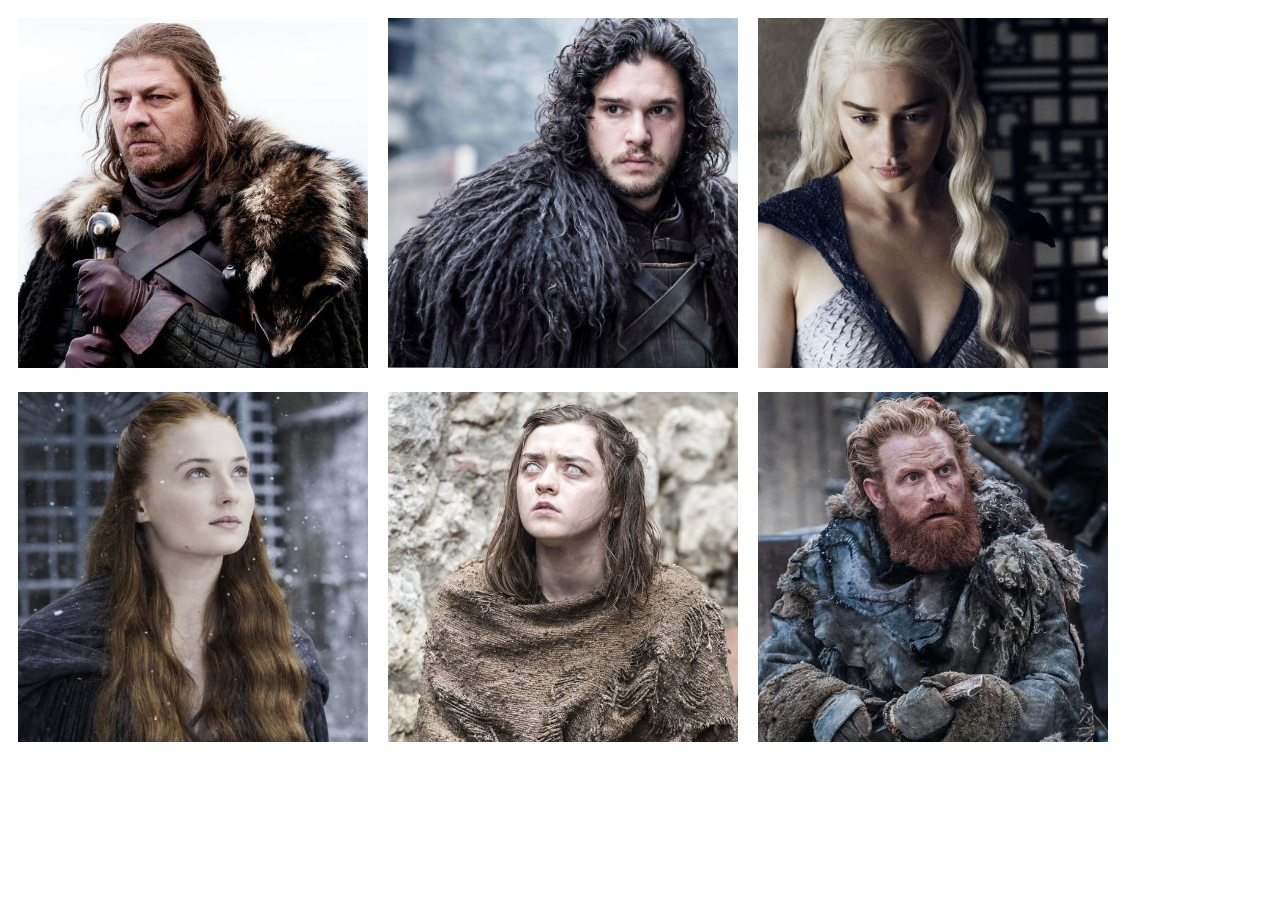
<file: test.html>
<!DOCTYPE html>
<html lang="en">
  <head>
    <meta charset="UTF-8" />
    <meta http-equiv="X-UA-Compatible" content="IE=edge" />
    <meta name="viewport" content="width=, initial-scale=1.0" />
    <title>The Cast</title>
    <link rel="stylesheet" href="CastStyle.css" />
  </head>
  <body>
    <div class="container">
      <div class="castimage">
        <img src="images/NedStark.JPG" alt="NedStark" />
      </div>
      <div class="castimage">
        <img src="images/JohnSnow.JPG" alt="JohnSnow" />
      </div>
      <div class="castimage">
        <img src="images/Daenarys.JPG" alt="Daenarys" />
      </div>
      <div class="castimage">
        <img src="images/SansaStark.JPG" alt="SansaStark" />
      </div>
      <div class="castimage">
        <img src="images/arya.JPG" alt="AryaStark" />
      </div>
      <div class="castimage">
        <img src="images/BeardSooldier.JPG" alt="BeardSoldier" />
      </div>
    </div>
  </body>
</html>
</file>
<file: CastStyle.css>
.castimage img {
  height: 350px;
  width: 350px;
  object-fit: cover;
  margin: 10px;
}
.container {
  height: 100%;
  width: 100%;
  display: flex;
  flex-wrap: wrap;
}
</file>
